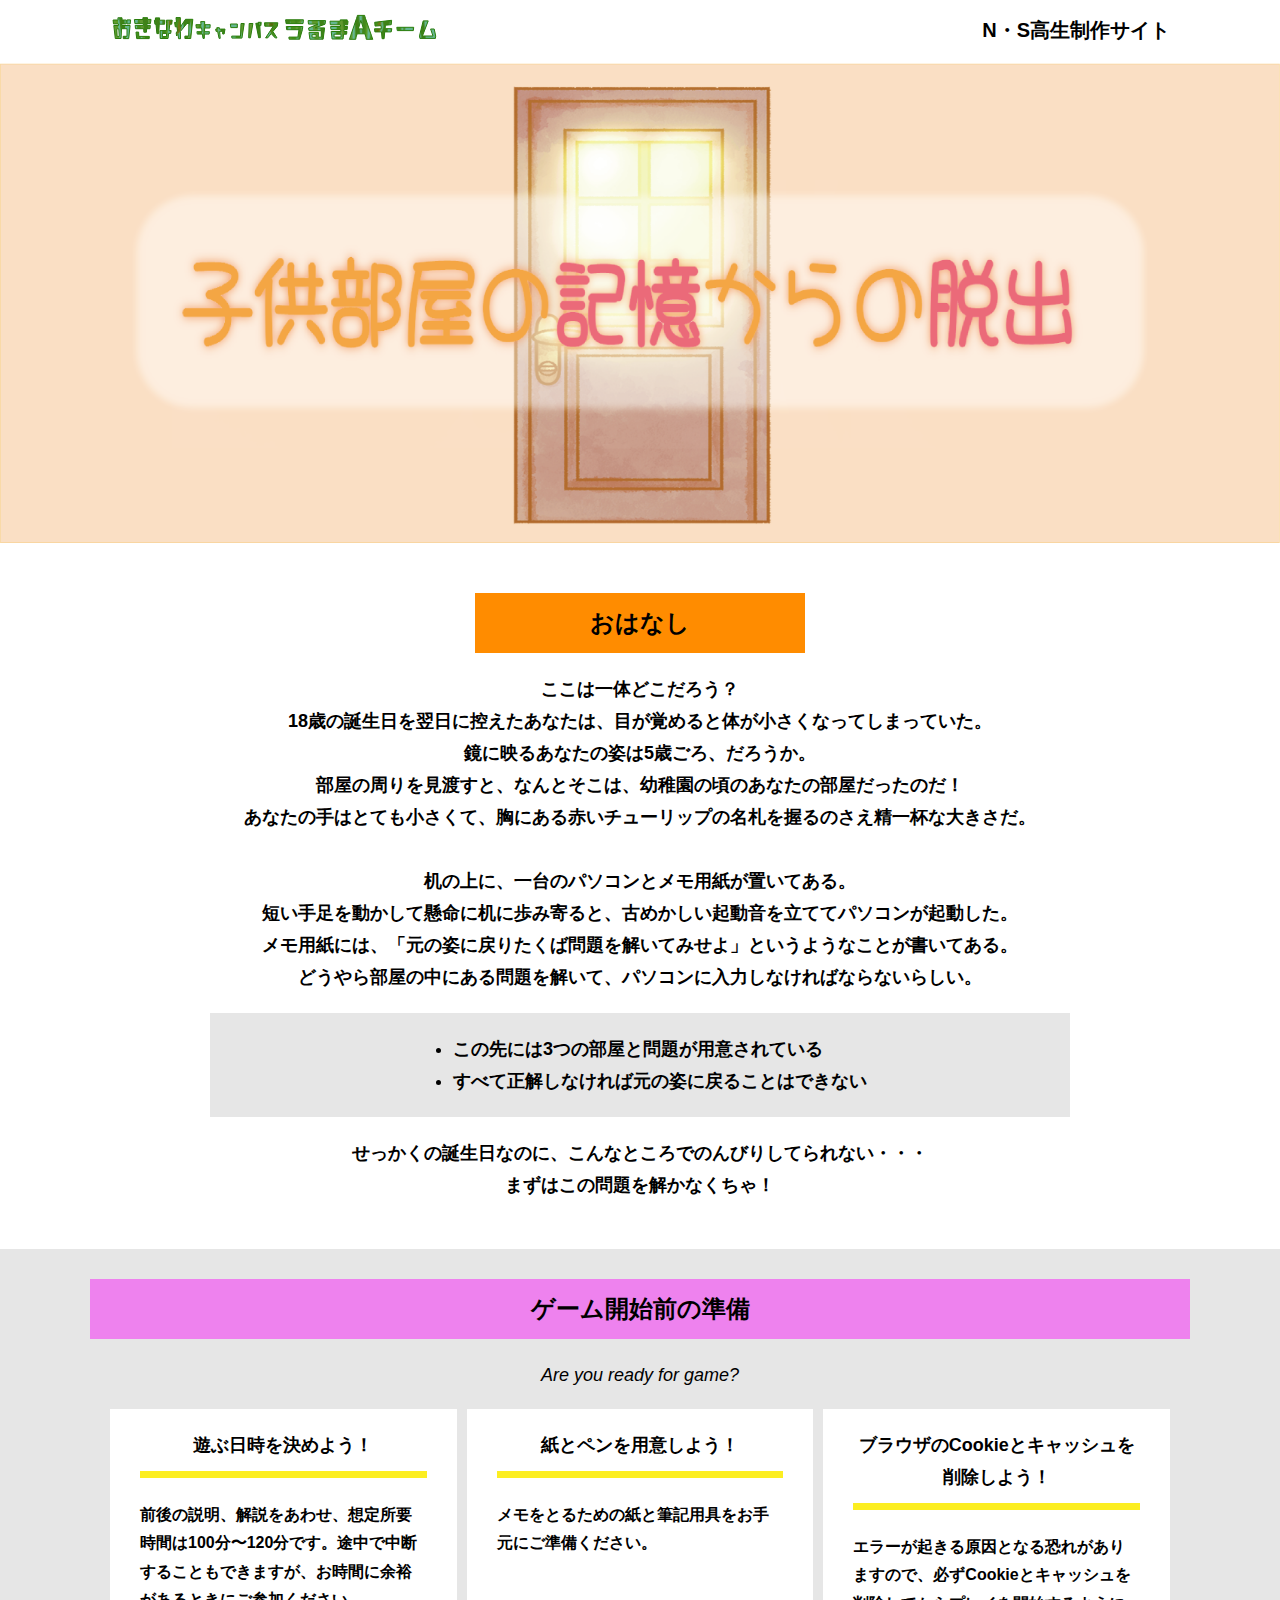
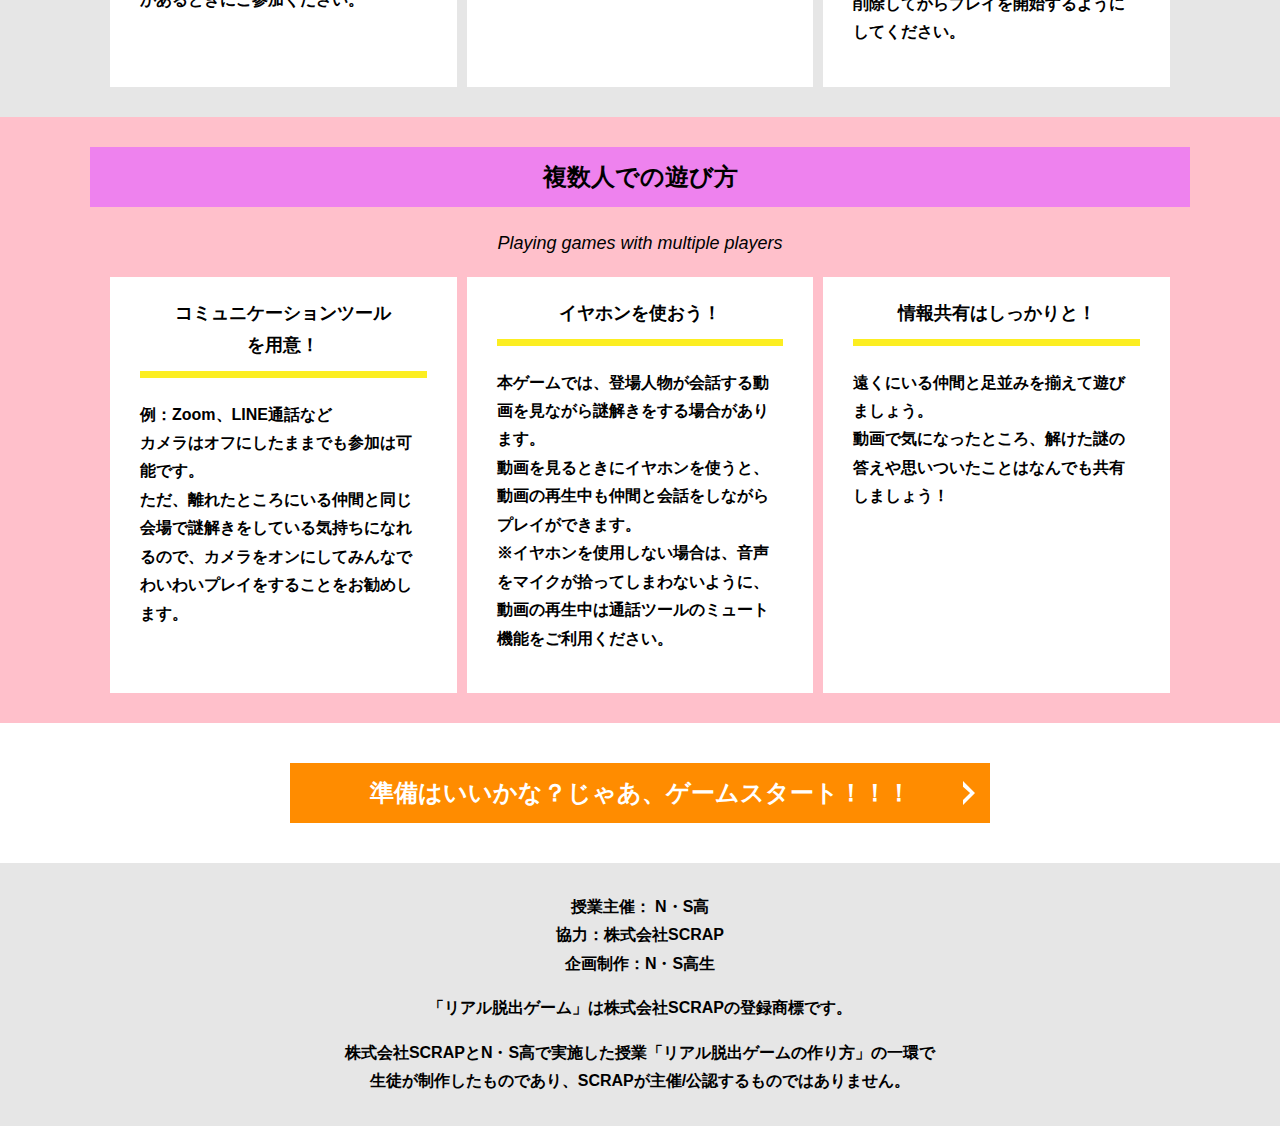
<file: index.html>
<!DOCTYPE html>
<html lang="ja">
<head>
  <meta charset="UTF-8">
  <meta http-equiv="X-UA-Compatible" content="IE=edge">
  <meta name="viewport" content="width=device-width, initial-scale=1.0">
  <title>子供部屋の記憶からの脱出 │ Project N</title>
  <link rel="stylesheet" href="assets/css/normalize.css">
  <link rel="stylesheet" href="assets/css/style.css">
</head>
<body>
  <svg width="0" height="0" class="hidden">
    <symbol xmlns="http://www.w3.org/2000/svg" viewBox="0 0 12.47 24.94" id="arrow" class="arrow_svg">
      <title>arrow</title>
      <polygon points="0 24.94 0 19.66 7.35 12.47 0 5.92 0 0 12.47 12.47 0 24.94"/>
    </symbol>
  </svg>
  <header class="header">
    <div class="container">
      <div class="header__logo"><img src="assets/images/logo.svg" alt="チームロゴ"></div>
      <div class="header__name">N・S高生制作サイト</div>
    </div>
  </header>
  <main class="main index-page">
    <!-- タイトルエリア　ここから -->
    <h1 class="main-title"><img src="画像軍/仮タイトル画像1200*450.png" alt="Presented by SCRAP×N・S高リアル脱出ゲーム制作PJ 子供部屋の記憶からの脱出"></h1>
    <!-- タイトルエリア　ここまで -->
    <section class="section section--story">
      <div class="container">
        <h2 class="section-title section-title--keycolor section-title--story">おはなし</h2>
        <div class="story">
          <p class="text-center">ここは一体どこだろう？<br>
            18歳の誕生日を翌日に控えたあなたは、目が覚めると体が小さくなってしまっていた。<br>
            鏡に映るあなたの姿は5歳ごろ、だろうか。<br>
            部屋の周りを見渡すと、なんとそこは、幼稚園の頃のあなたの部屋だったのだ！<br>
            あなたの手はとても小さくて、胸にある赤いチューリップの名札を握るのさえ精一杯な大きさだ。<br>
            <br>
            机の上に、一台のパソコンとメモ用紙が置いてある。<br>
            短い手足を動かして懸命に机に歩み寄ると、古めかしい起動音を立ててパソコンが起動した。<br>
            メモ用紙には、「元の姿に戻りたくば問題を解いてみせよ」というようなことが書いてある。<br>
            どうやら部屋の中にある問題を解いて、パソコンに入力しなければならないらしい。</p>
          <div class="story__note__outer bg-color--gray">
            <ul class="story__note">
              <li>この先には3つの部屋と問題が用意されている</li>
              <li>すべて正解しなければ元の姿に戻ることはできない</li>
            </ul>
          </div>
          <p class="text-center">せっかくの誕生日なのに、こんなところでのんびりしてられない・・・<br>
            まずはこの問題を解かなくちゃ！</p>
        </div>
      </div>
    </section>
    <section class="section bg-color--gray">
      <div class="container">
        <h2 class="section-title">ゲーム開始前の準備</h2>
        <p class="font-eng text-center">Are you ready for game?</p>
        <!--
          class名"row"内のclass名"column"が横並びになります。
          改行する場合は以下のように追加してください。
          <div class="row">
            <div class="column">
              ～ 内容 ～
            </div>
          </div>
        -->
        <div class="row">
          <div class="column">
            <div class="card">
              <h3 class="card__title">遊ぶ日時を決めよう！</h3>
              <p class="card__content">前後の説明、解説をあわせ、想定所要時間は100分〜120分です。途中で中断することもできますが、お時間に余裕があるときにご参加ください。</p>
            </div>
          </div>
          <div class="column">
            <div class="card">
              <h3 class="card__title">紙とペンを用意しよう！</h3>
              <p class="card__content">メモをとるための紙と筆記用具をお手元にご準備ください。</p>
            </div>
          </div>
          <div class="column">
            <div class="card">
              <h3 class="card__title">ブラウザのCookieとキャッシュを<br>削除しよう！</h3>
              <p class="card__content">エラーが起きる原因となる恐れがありますので、必ずCookieとキャッシュを削除してからプレイを開始するようにしてください。</p>
            </div>
          </div>
        </div>
      </div>
    </section>
    <section class="section bg-color--keycolor">
      <div class="container">
        <h2 class="section-title">複数人での遊び方</h2>
        <p class="font-eng text-center">Playing games with multiple players</p>
        <div class="row">
          <div class="column">
            <div class="card">
              <h3 class="card__title">コミュニケーションツール<br>を用意！</h3>
              <p class="card__content">例：Zoom、LINE通話など<br>
                カメラはオフにしたままでも参加は可能です。<br>
                ただ、離れたところにいる仲間と同じ会場で謎解きをしている気持ちになれるので、カメラをオンにしてみんなでわいわいプレイをすることをお勧めします。</p>
            </div>
          </div>
          <div class="column">
            <div class="card">
              <h3 class="card__title">イヤホンを使おう！</h3>
              <p class="card__content">本ゲームでは、登場人物が会話する動画を見ながら謎解きをする場合があります。<br>
                動画を見るときにイヤホンを使うと、動画の再生中も仲間と会話をしながらプレイができます。<br>
                ※イヤホンを使用しない場合は、音声をマイクが拾ってしまわないように、動画の再生中は通話ツールのミュート機能をご利用ください。</p>
            </div>
          </div>
          <div class="column">
            <div class="card">
              <h3 class="card__title">情報共有はしっかりと！</h3>
              <p class="card__content">遠くにいる仲間と足並みを揃えて遊びましょう。<br>
                動画で気になったところ、解けた謎の答えや思いついたことはなんでも共有しましょう！</p>
            </div>
          </div>
        </div>
      </div>
    </section>
    <section class="section">
      <div class="container">
        <a class="btn" href="main.html">準備はいいかな？じゃあ、ゲームスタート！！！<svg class="btn__arrow"><use xlink:href="#arrow"></use></svg></a>
      </div>
    </section>
  </main>
  <footer class="footer section bg-color--gray">
    <div class="container">
      <p class="text-center">授業主催： N・S高<br>協力：株式会社SCRAP<br>企画制作：N・S高生</p>
      <p class="text-center">「リアル脱出ゲーム」は株式会社SCRAPの登録商標です。</p>
      <p class="text-center">株式会社SCRAPとN・S高で実施した授業「リアル脱出ゲームの作り方」の一環で<br>生徒が制作したものであり、SCRAPが主催/公認するものではありません。</p>
    </div>
  </footer>
</body>
</html>
</file>
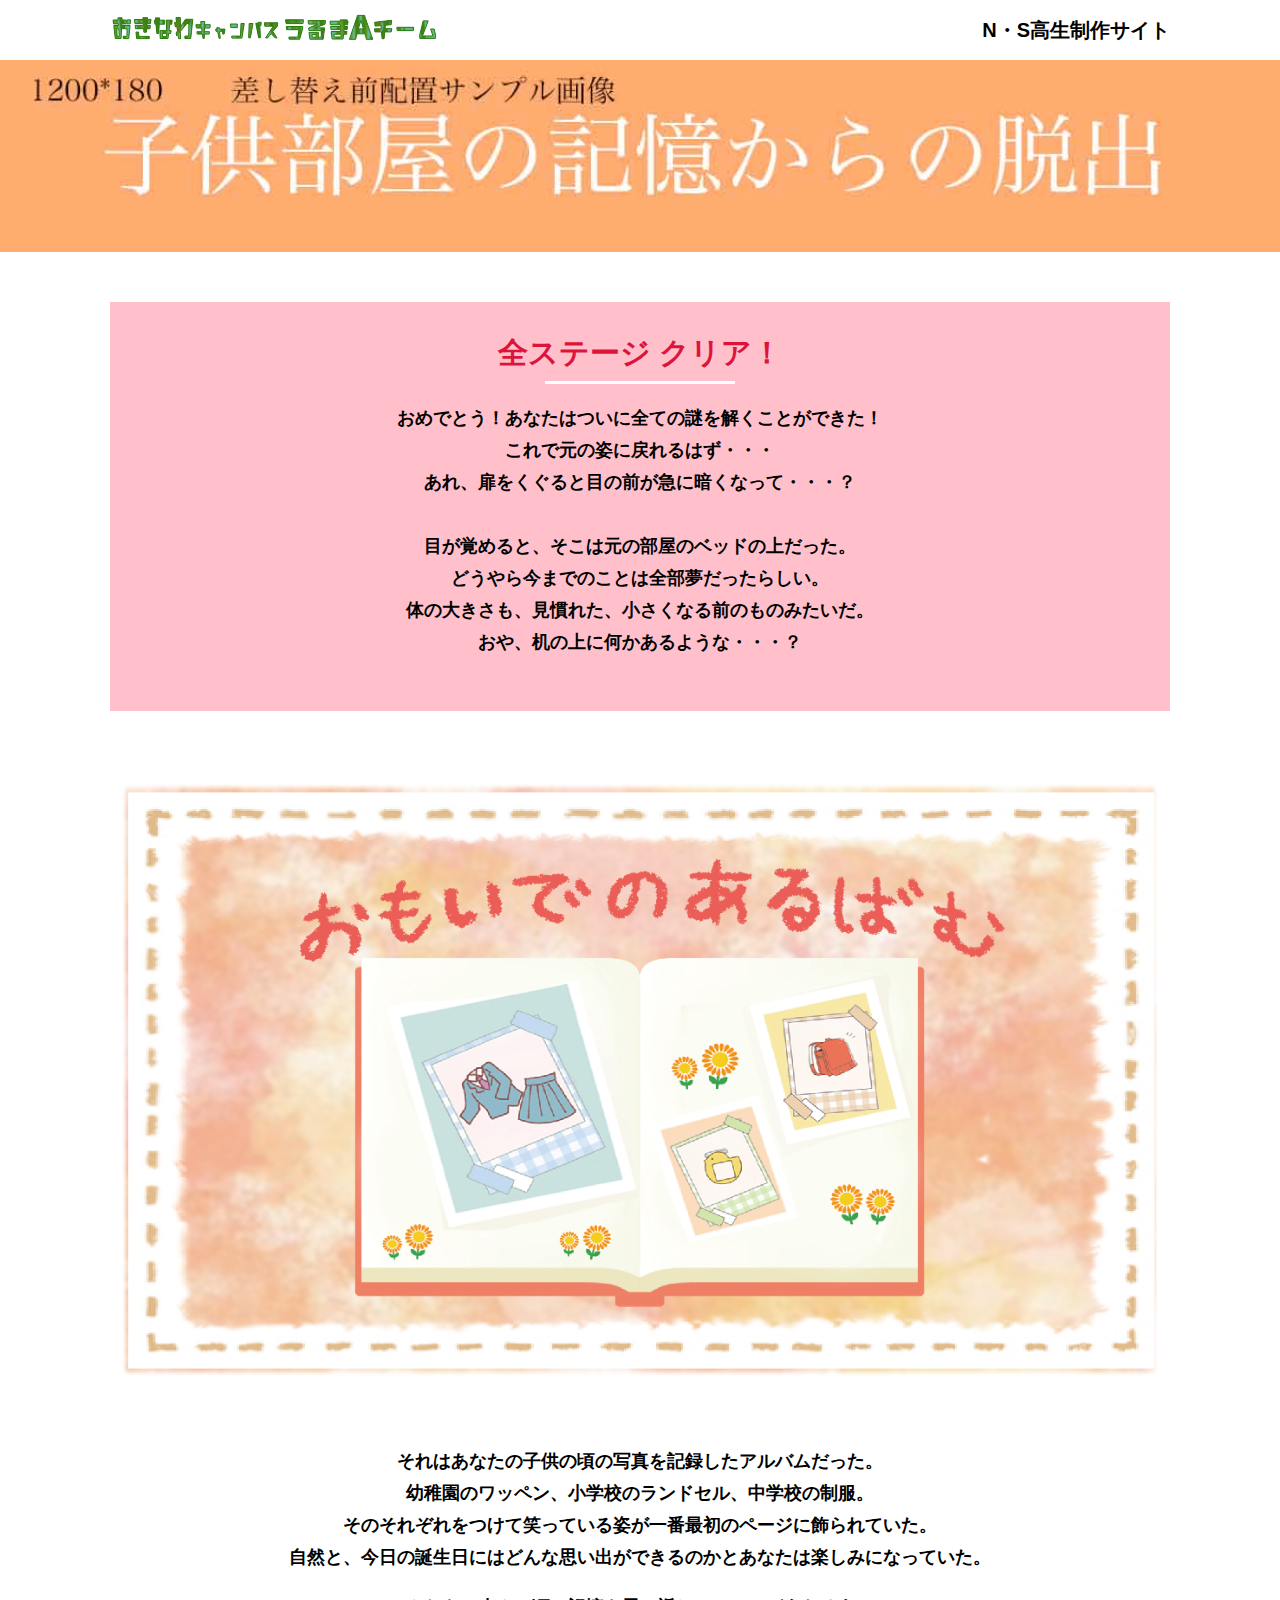
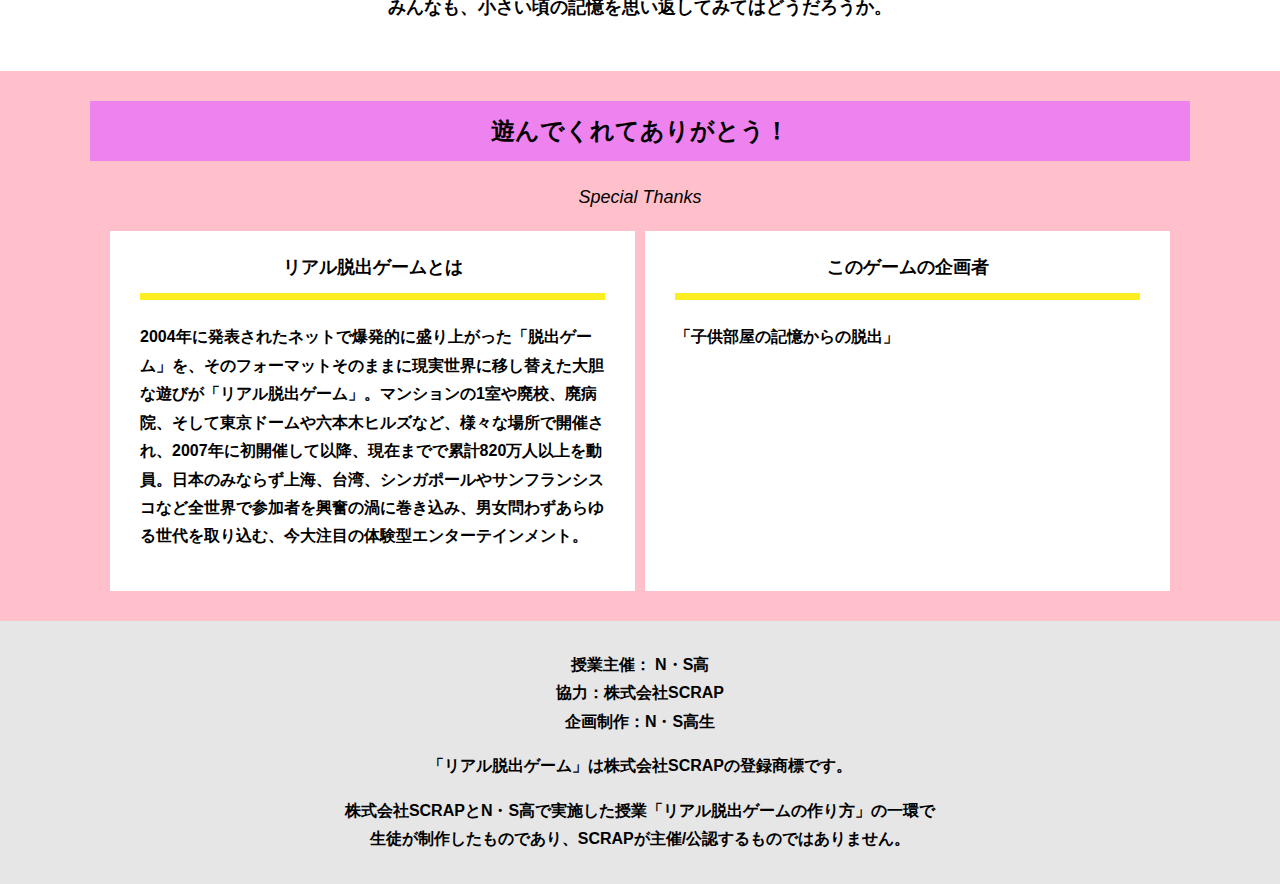
<file: final.html>
<!DOCTYPE html>
<html lang="ja">
<head>
  <meta charset="UTF-8">
  <meta http-equiv="X-UA-Compatible" content="IE=edge">
  <meta name="viewport" content="width=device-width, initial-scale=1.0">
  <title>子供部屋の記憶からの脱出 │ Project N</title>
  <link rel="stylesheet" href="assets/css/normalize.css">
  <link rel="stylesheet" href="assets/css/style.css">
</head>
<body>
  <header class="header">
    <div class="container">
      <div class="header__logo"><img src="assets/images/logo.svg" alt="チームロゴ"></div>
      <div class="header__name">N・S高生制作サイト</div>
    </div>
  </header>
  <main class="main final-page">
    <!-- タイトルエリア　ここから -->
    <h1 class="main-title"><img src="画像軍/差し替え前配置.jpg" alt="子供部屋の記憶からの脱出"></h1>
    <!-- タイトルエリア　ここまで -->
    <section class="section">
      <div class="container">
        <div class="box bg-color--subcolor">
          <h2 class="section-title--border">全ステージ クリア！</h2>
          <p class="text-center">おめでとう！あなたはついに全ての謎を解くことができた！<br>
            これで元の姿に戻れるはず・・・<br>
            あれ、扉をくぐると目の前が急に暗くなって・・・？<br>
            <br>
            目が覚めると、そこは元の部屋のベッドの上だった。<br>
            どうやら今までのことは全部夢だったらしい。<br>
            体の大きさも、見慣れた、小さくなる前のものみたいだ。<br>
            おや、机の上に何かあるような・・・？
          </p>
        </div>
      </div>
    </section>
    <section class="section">
      <div class="container">
          <figure class="image__container">
             <img src="画像軍/おもいでのアルバム.png" alt="子供部屋の記憶からの脱出">
          </figure>

<!--  YouTube貼り付け
            <div class="youtube__container">
              <div class="youtube">
                <iframe width="560" height="315" src="https://www.youtube.com/embed/IRyJe-0Uie0?controls=0" title="YouTube video player" frameborder="0" allow="accelerometer; autoplay; clipboard-write; encrypted-media; gyroscope; picture-in-picture" allowfullscreen></iframe>
              </div>
            </div>
Youtube貼り付けここまで-->
        
      </div>
        
        <p class="text-center">それはあなたの子供の頃の写真を記録したアルバムだった。<br>
          幼稚園のワッペン、小学校のランドセル、中学校の制服。<br>
          そのそれぞれをつけて笑っている姿が一番最初のページに飾られていた。<br>
          自然と、今日の誕生日にはどんな思い出ができるのかとあなたは楽しみになっていた。</p>
        <p class="text-center">みんなも、小さい頃の記憶を思い返してみてはどうだろうか。</p>
      </div>
    </section>
    <section class="section bg-color--keycolor">
      <div class="container">
        <h2 class="section-title">遊んでくれてありがとう！</h2>
        <p class="font-eng text-center">Special Thanks</p>
        <div class="row">
          <div class="column">
            <div class="card">
              <h3 class="card__title">リアル脱出ゲームとは</h3>
              <p class="card__content">2004年に発表されたネットで爆発的に盛り上がった「脱出ゲーム」を、そのフォーマットそのままに現実世界に移し替えた大胆な遊びが「リアル脱出ゲーム」。マンションの1室や廃校、廃病院、そして東京ドームや六本木ヒルズなど、様々な場所で開催され、2007年に初開催して以降、現在までで累計820万人以上を動員。日本のみならず上海、台湾、シンガポールやサンフランシスコなど全世界で参加者を興奮の渦に巻き込み、男女問わずあらゆる世代を取り込む、今大注目の体験型エンターテインメント。</p>
            </div>
          </div>
          <div class="column">
            <div class="card">
              <h3 class="card__title">このゲームの企画者</h3>
              <p class="card__content">「子供部屋の記憶からの脱出」<br>
                <br>
                </p>
            </div>
          </div>
        </div>
      </div>
    </section>
  </main>
  <footer class="footer section bg-color--gray">
    <div class="container">
        <p class="text-center">授業主催： N・S高<br>協力：株式会社SCRAP<br>企画制作：N・S高生</p>
        <p class="text-center">「リアル脱出ゲーム」は株式会社SCRAPの登録商標です。</p>
        <p class="text-center">株式会社SCRAPとN・S高で実施した授業「リアル脱出ゲームの作り方」の一環で<br>生徒が制作したものであり、SCRAPが主催/公認するものではありません。</p>
    </div>
  </footer>
</body>
</html>
</file>
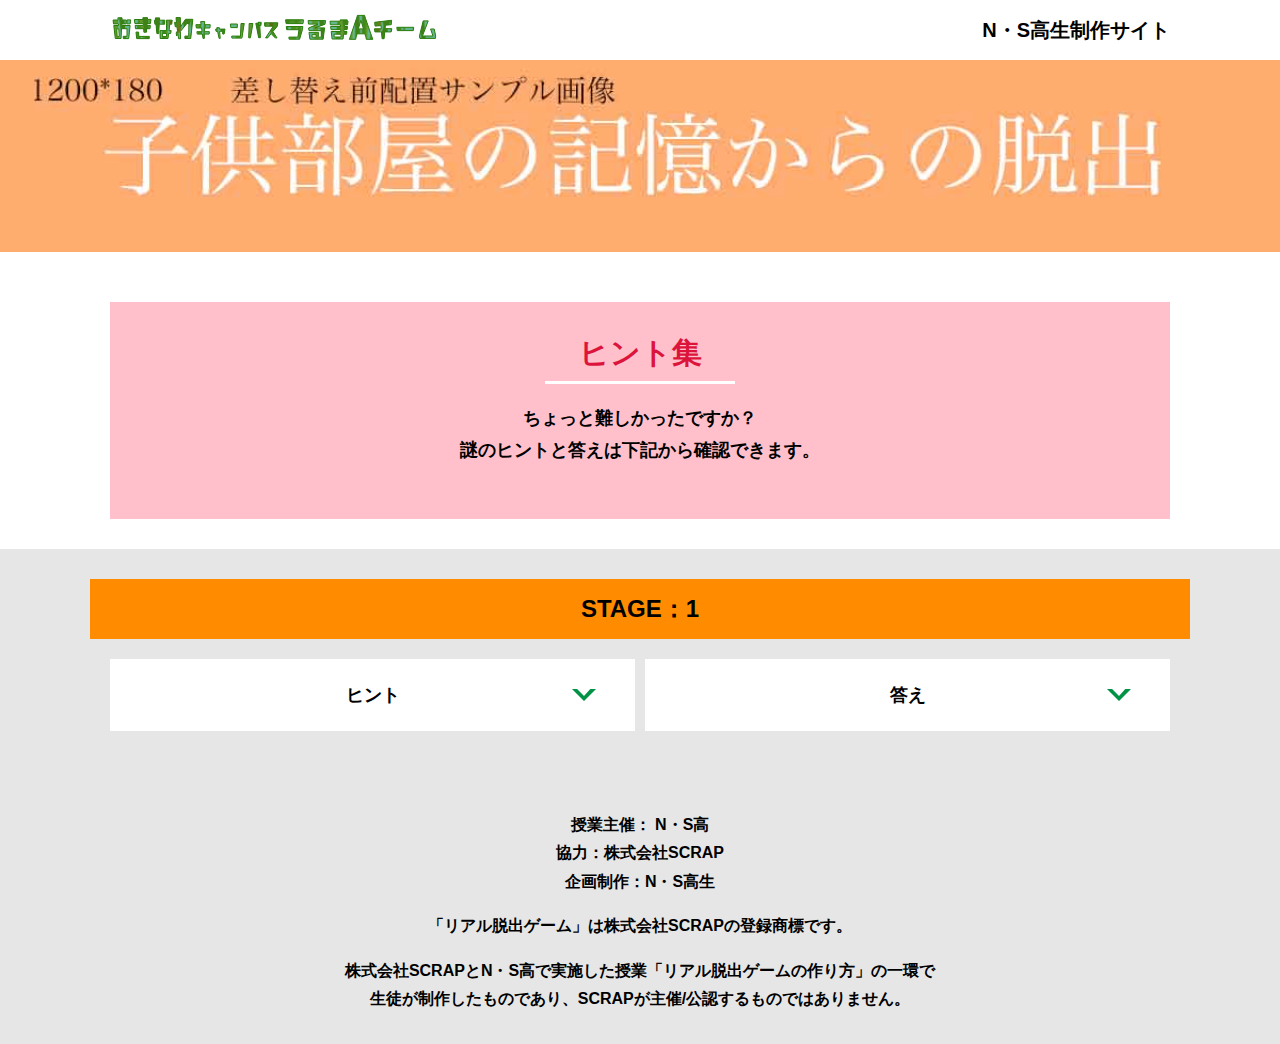
<file: hint1.html>
<!DOCTYPE html>
<html lang="ja">
<head>
  <meta charset="UTF-8">
  <meta http-equiv="X-UA-Compatible" content="IE=edge">
  <meta name="viewport" content="width=device-width, initial-scale=1.0">
  <title>ヒント │ 子供部屋の記憶からの脱出 │ Project N</title>
  <link rel="stylesheet" href="assets/css/normalize.css">
  <link rel="stylesheet" href="assets/css/style.css">
</head>
<body>
  <svg width="0" height="0" class="hidden">
    <symbol xmlns="http://www.w3.org/2000/svg" viewBox="0 0 12.47 24.94" id="arrow" class="arrow_svg">
      <title>arrow</title>
      <polygon points="0 24.94 0 19.66 7.35 12.47 0 5.92 0 0 12.47 12.47 0 24.94"/>
    </symbol>
  </svg>
  <header class="header">
    <div class="container">
      <div class="header__logo"><img src="assets/images/logo.svg" alt="チームロゴ"></div>
      <div class="header__name">N・S高生制作サイト</div>
    </div>
  </header>
  <main class="main hint-page">
    <!-- タイトルエリア　ここから -->
    <h1 class="main-title"><img src="画像軍/差し替え前配置.jpg" alt="封鎖された家庭科室からの脱出"></h1>
    <!-- タイトルエリア　ここまで -->
    <section class="section">
      <div class="container">
        <div class="box bg-color--subcolor">
          <h2 class="section-title--border">ヒント集</h2>
          <p class="text-center">ちょっと難しかったですか？<br>
            謎のヒントと答えは下記から確認できます。</p>
        </div>
      </div>
    </section>
    <!-- STAGE1ヒント　ここから -->
    <section id="stage1" class="section bg-color--gray">
      <div class="container">
        <h2 class="section-title section-title--keycolor">STAGE：1</h2>
        <div class="row">
          <div class="column">
            <div class="card">
              <h3 class="card__title">ヒント<svg class="card__arrow"><use xlink:href="#arrow"></use></svg></h3>
              <p class="card__content">やじるしを追いかけよう！</p>
            </div>
          </div>
          <div class="column">
            <div class="card">
              <h3 class="card__title">答え<svg class="card__arrow"><use xlink:href="#arrow"></use></svg></h3>
              <p class="card__content">わっぺん</p>
            </div>
          </div>
        </div>
      </div>
    </section>
    <!-- STAGE1ヒント　ここまで -->
  </main>
  <footer class="footer section bg-color--gray">
    <div class="container">
        <p class="text-center">授業主催： N・S高<br>協力：株式会社SCRAP<br>企画制作：N・S高生</p>
        <p class="text-center">「リアル脱出ゲーム」は株式会社SCRAPの登録商標です。</p>
        <p class="text-center">株式会社SCRAPとN・S高で実施した授業「リアル脱出ゲームの作り方」の一環で<br>生徒が制作したものであり、SCRAPが主催/公認するものではありません。</p>
    </div>
  </footer>
  <script src="assets/js/hint.js"></script>
</body>
</html>
</file>
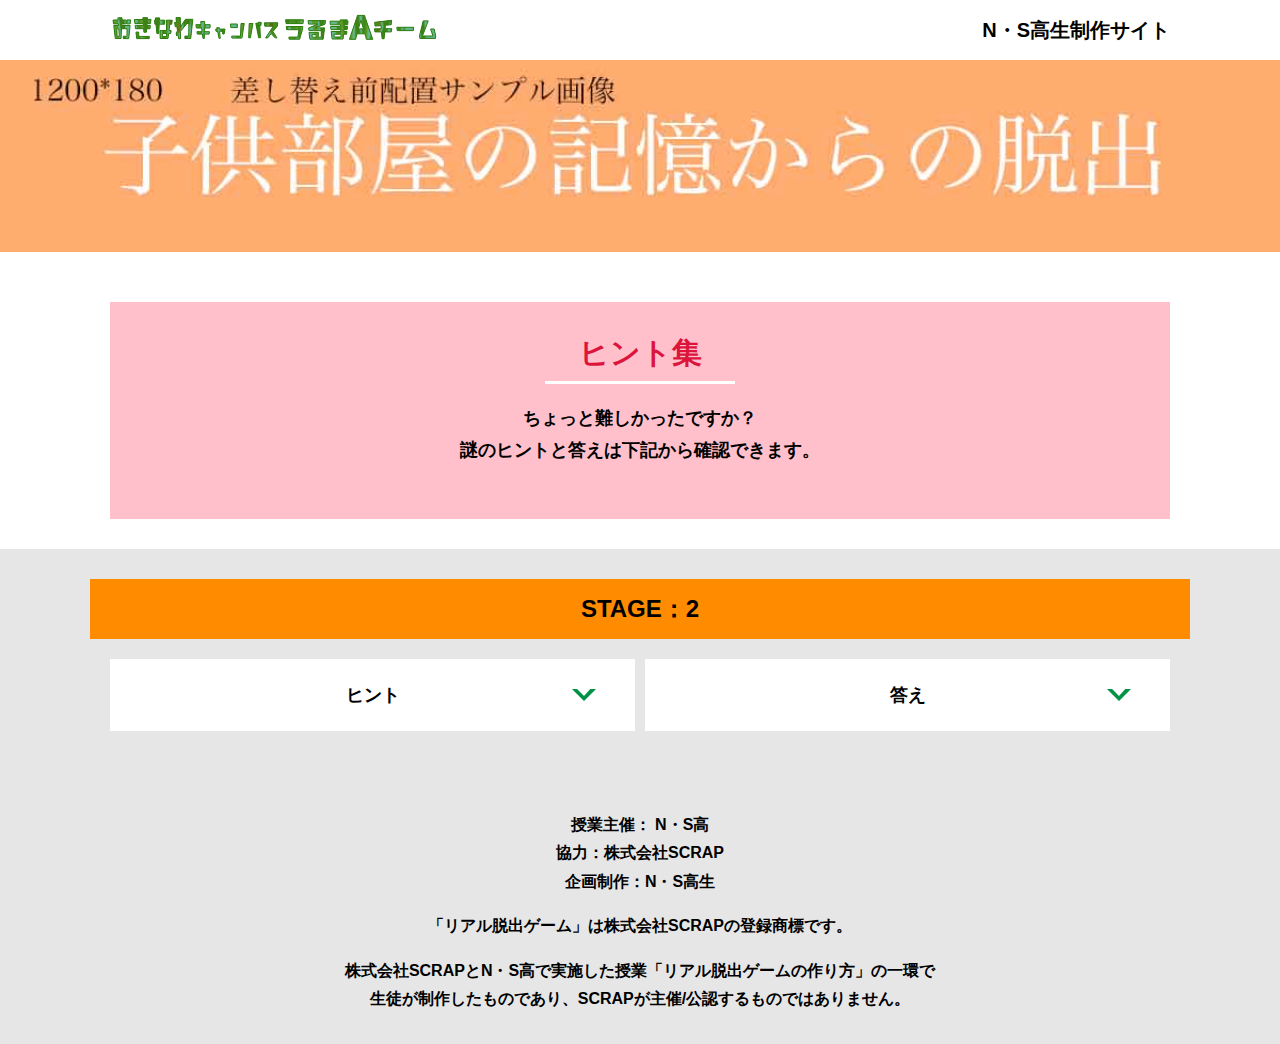
<file: hint2.html>
<!DOCTYPE html>
<html lang="ja">
<head>
  <meta charset="UTF-8">
  <meta http-equiv="X-UA-Compatible" content="IE=edge">
  <meta name="viewport" content="width=device-width, initial-scale=1.0">
  <title>ヒント │ 子供部屋の記憶からの脱出 │ Project N</title>
  <link rel="stylesheet" href="assets/css/normalize.css">
  <link rel="stylesheet" href="assets/css/style.css">
</head>
<body>
  <svg width="0" height="0" class="hidden">
    <symbol xmlns="http://www.w3.org/2000/svg" viewBox="0 0 12.47 24.94" id="arrow" class="arrow_svg">
      <title>arrow</title>
      <polygon points="0 24.94 0 19.66 7.35 12.47 0 5.92 0 0 12.47 12.47 0 24.94"/>
    </symbol>
  </svg>
  <header class="header">
    <div class="container">
      <div class="header__logo"><img src="assets/images/logo.svg" alt="チームロゴ"></div>
      <div class="header__name">N・S高生制作サイト</div>
    </div>
  </header>
  <main class="main hint-page">
    <!-- タイトルエリア　ここから -->
    <h1 class="main-title"><img src="画像軍/差し替え前配置.jpg" alt="封鎖された家庭科室からの脱出"></h1>
    <!-- タイトルエリア　ここまで -->
    <section class="section">
      <div class="container">
        <div class="box bg-color--subcolor">
          <h2 class="section-title--border">ヒント集</h2>
          <p class="text-center">ちょっと難しかったですか？<br>
            謎のヒントと答えは下記から確認できます。</p>
        </div>
      </div>
    </section>
    <!-- STAGE2ヒント　ここから -->
    <section id="stage2" class="section bg-color--gray">
      <div class="container">
        <h2 class="section-title section-title--keycolor">STAGE：2</h2>
        <div class="row">
          <div class="column">
            <div class="card">
              <h3 class="card__title">ヒント<svg class="card__arrow"><use xlink:href="#arrow"></use></svg></h3>
              <p class="card__content">五十音表の各行と格段に数字を当てはめてみよう。</p>
            </div>
              
 <!-- 2-2ヒント追加
            <div class="card">
              <h3 class="card__title">2-2ヒント<svg class="card__arrow"><use xlink:href="#arrow"></use></svg></h3>
              <p class="card__content">テキストテキストテキストテキストテキストテキストテキストテキストテキストテキスト</p>
            </div>
2-2ヒント追加ここまで -->

 <!-- 2-3ヒント追加
        　　 <div class="card">
              <h3 class="card__title">2-3ヒント<svg class="card__arrow"><use xlink:href="#arrow"></use></svg></h3>
              <p class="card__content">テキストテキストテキストテキストテキストテキストテキストテキストテキストテキスト</p>
            </div>
2-3ヒント追加ここまで -->
              
          </div>
          <div class="column">
            <div class="card">
              <h3 class="card__title">答え<svg class="card__arrow"><use xlink:href="#arrow"></use></svg></h3>
              <p class="card__content">らんどせる</p>
            </div>
              
<!-- 2-2答え追加
            <div class="card">
              <h3 class="card__title">2-2答え<svg class="card__arrow"><use xlink:href="#arrow"></use></svg></h3>
              <p class="card__content">ううう</p>
            </div>
2-2答え追加ここまで -->
              
<!-- 2-3答え追加          
            <div class="card">
              <h3 class="card__title">2-3答え<svg class="card__arrow"><use xlink:href="#arrow"></use></svg></h3>
              <p class="card__content">ううう</p>
            </div>
2-3答え追加ここまで -->
              
          </div>
        </div>
      </div>
    </section>
    <!-- STAGE2ヒント　ここまで -->
  </main>
  <footer class="footer section bg-color--gray">
    <div class="container">
        <p class="text-center">授業主催： N・S高<br>協力：株式会社SCRAP<br>企画制作：N・S高生</p>
        <p class="text-center">「リアル脱出ゲーム」は株式会社SCRAPの登録商標です。</p>
        <p class="text-center">株式会社SCRAPとN・S高で実施した授業「リアル脱出ゲームの作り方」の一環で<br>生徒が制作したものであり、SCRAPが主催/公認するものではありません。</p>
    </div>
  </footer>
  <script src="assets/js/hint.js"></script>
</body>
</html>
</file>
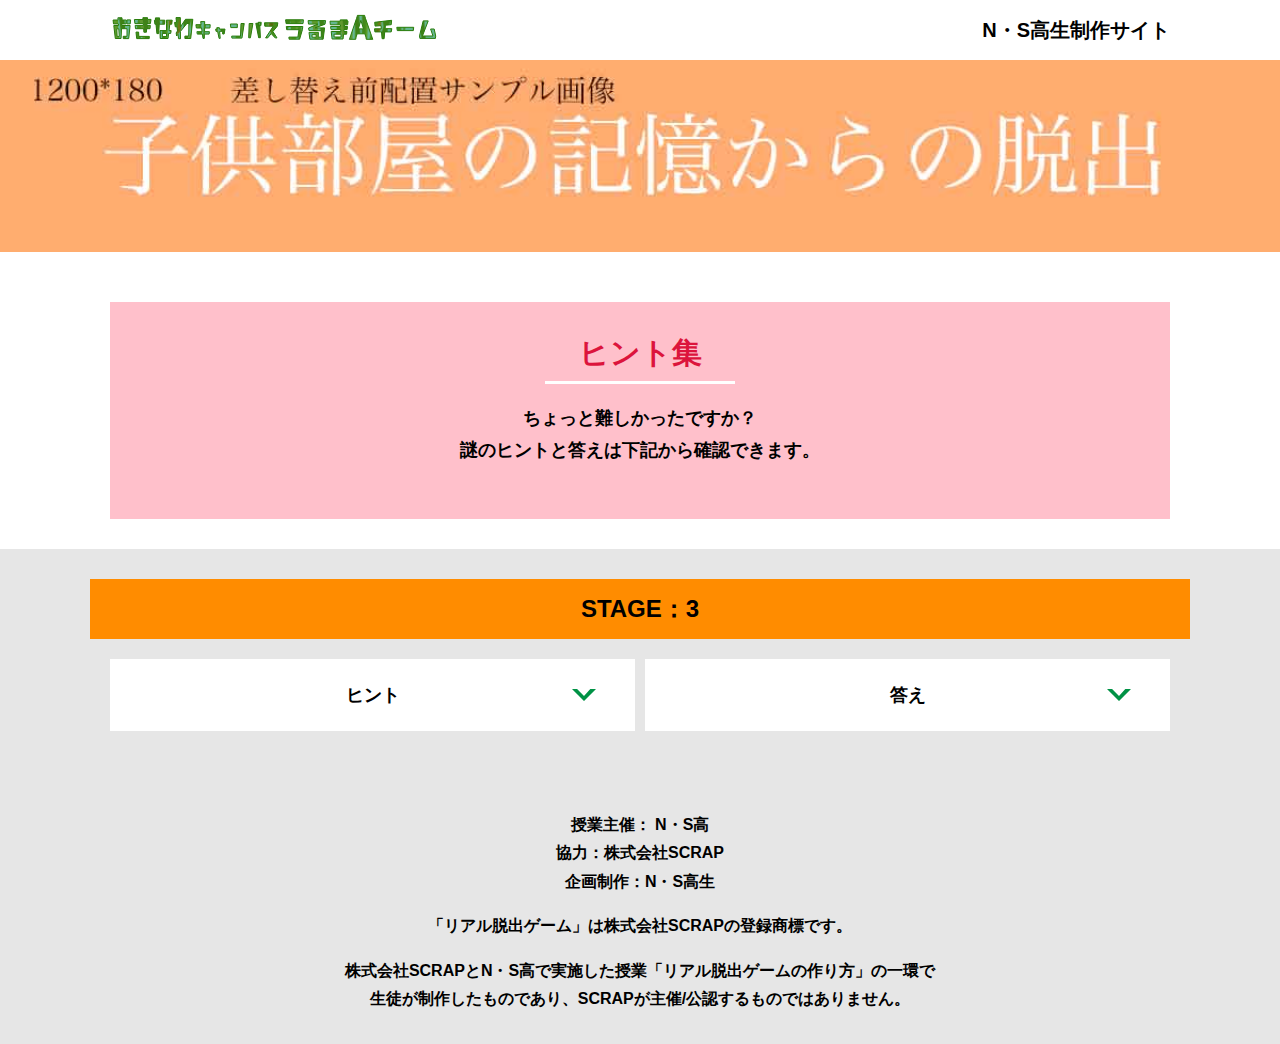
<file: hint3.html>
<!DOCTYPE html>
<html lang="ja">
<head>
  <meta charset="UTF-8">
  <meta http-equiv="X-UA-Compatible" content="IE=edge">
  <meta name="viewport" content="width=device-width, initial-scale=1.0">
  <title>ヒント │ 子供部屋の記憶からの脱出 │ Project N</title>
  <link rel="stylesheet" href="assets/css/normalize.css">
  <link rel="stylesheet" href="assets/css/style.css">
</head>
<body>
  <svg width="0" height="0" class="hidden">
    <symbol xmlns="http://www.w3.org/2000/svg" viewBox="0 0 12.47 24.94" id="arrow" class="arrow_svg">
      <title>arrow</title>
      <polygon points="0 24.94 0 19.66 7.35 12.47 0 5.92 0 0 12.47 12.47 0 24.94"/>
    </symbol>
  </svg>
  <header class="header">
    <div class="container">
      <div class="header__logo"><img src="assets/images/logo.svg" alt="チームロゴ"></div>
      <div class="header__name">N・S高生制作サイト</div>
    </div>
  </header>
  <main class="main hint-page">
    <!-- タイトルエリア　ここから -->
    <h1 class="main-title"><img src="画像軍/差し替え前配置.jpg" alt="子供部屋の記憶からの脱出"></h1>
    <!-- タイトルエリア　ここまで -->
    <section class="section">
      <div class="container">
        <div class="box bg-color--subcolor">
          <h2 class="section-title--border">ヒント集</h2>
          <p class="text-center">ちょっと難しかったですか？<br>
            謎のヒントと答えは下記から確認できます。</p>
        </div>
      </div>
    </section>
    <!-- STAGE3ヒント　ここから -->
    <section id="stage3" class="section bg-color--gray">
      <div class="container">
        <h2 class="section-title section-title--keycolor">STAGE：3</h2>
        <div class="row">
          <div class="column">
            <div class="card">
              <h3 class="card__title">ヒント<svg class="card__arrow"><use xlink:href="#arrow"></use></svg></h3>
              <p class="card__content">指のそれぞれの名前を思い出してみよう！</p>
            </div>
              
 <!-- 3-2ヒント追加
            <div class="card">
              <h3 class="card__title">3-2ヒント<svg class="card__arrow"><use xlink:href="#arrow"></use></svg></h3>
              <p class="card__content">テキストテキストテキストテキストテキストテキストテキストテキストテキストテキスト</p>
            </div>
3-2ヒント追加ここまで -->

 <!-- 3-3ヒント追加
        　　 <div class="card">
              <h3 class="card__title">3-3ヒント<svg class="card__arrow"><use xlink:href="#arrow"></use></svg></h3>
              <p class="card__content">テキストテキストテキストテキストテキストテキストテキストテキストテキストテキスト</p>
            </div>
3-3ヒント追加ここまで -->
              
          </div>
          <div class="column">
            <div class="card">
              <h3 class="card__title">答え<svg class="card__arrow"><use xlink:href="#arrow"></use></svg></h3>
              <p class="card__content">せいふく</p>
            </div>

 <!-- 3-2答え追加
            <div class="card">
              <h3 class="card__title">3-2答え<svg class="card__arrow"><use xlink:href="#arrow"></use></svg></h3>
              <p class="card__content">ううう</p>
            </div>
3-2答え追加ここまで -->
              
<!-- 3-3答え追加          
            <div class="card">
              <h3 class="card__title">2-3答え<svg class="card__arrow"><use xlink:href="#arrow"></use></svg></h3>
              <p class="card__content">ううう</p>
            </div>
3-3答え追加ここまで -->
              
          </div>
        </div>
      </div>
    </section>
    <!-- STAGE3ヒント　ここまで -->
  </main>
  <footer class="footer section bg-color--gray">
    <div class="container">
        <p class="text-center">授業主催： N・S高<br>協力：株式会社SCRAP<br>企画制作：N・S高生</p>
        <p class="text-center">「リアル脱出ゲーム」は株式会社SCRAPの登録商標です。</p>
        <p class="text-center">株式会社SCRAPとN・S高で実施した授業「リアル脱出ゲームの作り方」の一環で<br>生徒が制作したものであり、SCRAPが主催/公認するものではありません。</p>
    </div>
  </footer>
  <script src="assets/js/hint.js"></script>
</body>
</html>
</file>
<file: assets/css/style.css>
@charset "UTF-8";
/****************************
 * 共通CSSのテンプレートです。
*****************************/
*,
*::before,
*::after {
  -webkit-box-sizing: border-box;
          box-sizing: border-box;
}

html {
  font-size: 18px;
  -webkit-box-sizing: border-box;
          box-sizing: border-box;
}

body {
  overflow-x: hidden;
  font-family: "游ゴシック体", "Yu Gothic", YuGothic, "ヒラギノ角ゴ Pro", "Hiragino Kaku Gothic Pro", "メイリオ", "Meiryo", sans-serif;
  font-size: 18px;
  line-height: 1.77778;
  font-weight: bold;
  text-decoration: none;
  border: none;
  list-style: none;
  color: #000;
  margin: 0;
}

img {
  width: 100%;
}

figure {
  margin: 0;
}

figcaption {
  margin-top: 30px;
  font-size: 14px;
}

@media screen and (max-width: 767px) {
  figcaption {
    font-size: 13px;
  }
}

input[type=text] {
  font-size: 18px;
  border: none;
  padding: 25px 35px;
  display: block;
  margin: 0 auto;
  max-width: 580px;
  width: 100%;
}

::-webkit-input-placeholder {
  color: #999;
}

:-ms-input-placeholder {
  color: #999;
}

::-ms-input-placeholder {
  color: #999;
}

::placeholder {
  color: #999;
}

button {
  cursor: pointer;
  display: block;
  border: none;
  margin: 0 auto;
  background-color: #006837;
  color: #fff;
  width: 287px;
  height: 55px;
}

/*******************
* Layout
*******************/
.section {
  padding-top: 30px;
  padding-bottom: 30px;
}

.section--clear {
  /* ステージクリア画面 */
  position: fixed;
  display: none;
  /* 読み込み時に一瞬表示されるのを防ぐ */
  -webkit-box-pack: center;
      -ms-flex-pack: center;
          justify-content: center;
  -webkit-box-align: center;
      -ms-flex-align: center;
          align-items: center;
  top: 0;
  bottom: 0;
  left: 0;
  right: 0;
  z-index: 200;
}

.section--clear.isClear {
  display: -webkit-box;
  display: -ms-flexbox;
  display: flex;
}

.container {
  width: 1100px;
  padding-left: 20px;
  padding-right: 20px;
  margin: 0 auto;
}

@media screen and (max-width: 1100px) {
  .container {
    width: calc(100% - 40px);
  }
}

.row {
  display: -webkit-box;
  display: -ms-flexbox;
  display: flex;
  -ms-flex-line-pack: stretch;
      align-content: stretch;
  gap: 10px;
}

.row + .row {
  margin-top: 20px;
}

.column {
  width: 100%;
}

.card {
  background-color: #fff;
  margin-bottom: 20px;
  height: 100%;
}

.card__title {
  font-size: 18px;
  text-align: center;
  margin: 0;
  padding: 20px 30px;
  position: relative;
  cursor: pointer;
}

.card__content {
  -webkit-transition: all 0.3s;
  transition: all 0.3s;
  font-size: 16px;
  padding: 20px 30px;
  margin: 0;
  position: relative;
}

.card__content::before {
  display: block;
  content: '';
  width: calc(100% - 60px);
  height: 7px;
  background-color: #fcee21;
  position: absolute;
  top: -10px;
  left: 30px;
}

.hint-page .card {
  height: auto;
}

.hint-page .card__content {
  display: none;
  text-align: center;
}

.hint-page .card__arrow {
  position: absolute;
  top: calc(50% - 12px);
  right: 45px;
  -webkit-transform: rotate(90deg);
          transform: rotate(90deg);
  -webkit-transition: all 0.3s;
  transition: all 0.3s;
  fill: #009245;
  width: 12px;
  height: 24px;
}

.hint-page .card.is-open .card__content {
  display: block;
}

.hint-page .card.is-open .card__arrow {
  -webkit-transform: rotate(-90deg);
          transform: rotate(-90deg);
}

.box {
  padding: 35px 30px;
}

.youtube {
  position: relative;
  width: 100%;
  padding-top: 56.25%;
}

.youtube iframe {
  position: absolute;
  top: 0;
  left: 0;
  width: 100%;
  height: 100%;
}

.youtube__container {
  max-width: 800px;
  margin: 0 auto;
}

/*********************
* Color
*********************/
.bg-color--keycolor {

  background-color: #ffc0cb;
}

.bg-color--subcolor {
  background-color: #ffc0cb;
}

.bg-color--gray {
  background-color: #e6e6e6;
}

/*********************
* title
**********************/
.main-title {
  margin: 0;
}

.sub-title {
  text-align: center;
  font-size: 18px;
  line-height: 1.66667;
}

.sub-title__bg {
  background-color: #fcee21;
  padding-left: 1rem;
  padding-right: 1rem;
}

.section-title {
  font-size: 24px;
  line-height: 1.75;
  text-align: center;
  padding: 9px 20px;
  background-color: #ee82ee;
  margin: 0 -20px 20px -20px;
}

.section-title__stage {
  display: inline-block;
  margin-right: 2rem;
}

.section-title--keycolorlight {
  background-color: #8cc63f;
}

.section-title--keycolorlight .section-title__stage {
  color: #fff;
}

.section-title--keycolor {
  background-color: #ff8c00;
}

.section-title--story {
  width: 330px;
  margin: 0 auto 20px;
}

.section-title--border {
  position: relative;
  font-size: 30px;
  text-align: center;
  line-height: 1.06667;
  margin: 0;
  padding-bottom: 15px;
  color: #dc143c;
}

.section-title--border::after {
  position: absolute;
  bottom: 0;
  left: calc(50% - 95px);
  display: block;
  content: '';
  background-color: #fff;
  height: 2.6px;
  width: 190px;
}

/******************
* text
******************/
.font-eng {
  font-style: italic;
  font-weight: normal;
}

/*************************
* Button
*************************/
.btn {
  display: block;
  text-decoration: none;
  cursor: pointer;
  background-color: #ff8c00;
  color: #fff;
  font-size: 24px;
  line-height: 1.54167;
  text-align: center;
  padding: 11.5px;
  width: calc(100% - 40px);
  max-width: 700px;
  margin: 10px auto;
  position: relative;
}

.btn:hover {
  opacity: 0.7;
}

.btn__arrow {
  position: absolute;
  top: calc(50% - 12px);
  right: 15px;
  fill: #fff;
  width: 12px;
  height: 24px;
}

/****************
* header
*****************/
.header {
  background-color: #fff;
  height: 60px;
}

.header .container {
  display: -webkit-box;
  display: -ms-flexbox;
  display: flex;
  -webkit-box-pack: justify;
      -ms-flex-pack: justify;
          justify-content: space-between;
  -webkit-box-align: center;
      -ms-flex-align: center;
          align-items: center;
  height: 100%;
}

.header__logo {
  width: 330px;
  height: 42px;
}

.header__name {
  font-size: 20px;
  line-height: 1.1;
}

.footer {
  font-size: 16px;
}

.footer p:first-child {
  margin-top: 0;
}

.footer p:last-child {
  margin-bottom: 0;
}

/********************
* main
********************/
.story__note {
  margin: 0;
}

.story__note__outer {
  width: 860px;
  display: -webkit-box;
  display: -ms-flexbox;
  display: flex;
  padding: 20px;
  margin: 20px auto;
  -webkit-box-pack: center;
      -ms-flex-pack: center;
          justify-content: center;
}

@media screen and (max-width: 940px) {
  .story__note__outer {
    width: 100%;
  }
}

.stage-column__container + .stage-column__container {
  border-top: 2px solid #fff;
}

.answer {
  font-size: 18px;
  margin-bottom: 20px;
  line-height: 80px;
  word-spacing: 20px;
}

.err-message {
  color: #c1272d;
  font-size: 18px;
  text-align: center;
}

.link-hint {
  text-align: center;
  display: block;
  margin-top: 20px;
}

.clear-message {
  background-color: #d9e021;
  padding: 30px 30px 60px;
  position: relative;
}

.clear-message__title {
  position: relative;
  display: block;
  text-align: center;
  color: #006837;
  font-size: 30px;
  padding-bottom: 10px;
  margin-bottom: 35px;
}

.clear-message__title::after {
  content: '';
  position: absolute;
  display: block;
  width: 183px;
  height: 2px;
  background-color: #fff;
  bottom: 0;
  left: calc(50% - (183px/2));
}

.clear-message__content {
  text-align: center;
}

.clear-message__btn {
  position: absolute;
  bottom: -30px;
  left: calc(50% - 144px);
  width: 288px;
  margin: 0;
}

/********************
* Utility
********************/
.text-center {
  text-align: center;
}

.text-left {
  text-align: left;
}

.text-right {
  text-align: right;
}

.hidden {
  display: none;
}
/*# sourceMappingURL=style.css.map */
</file>
